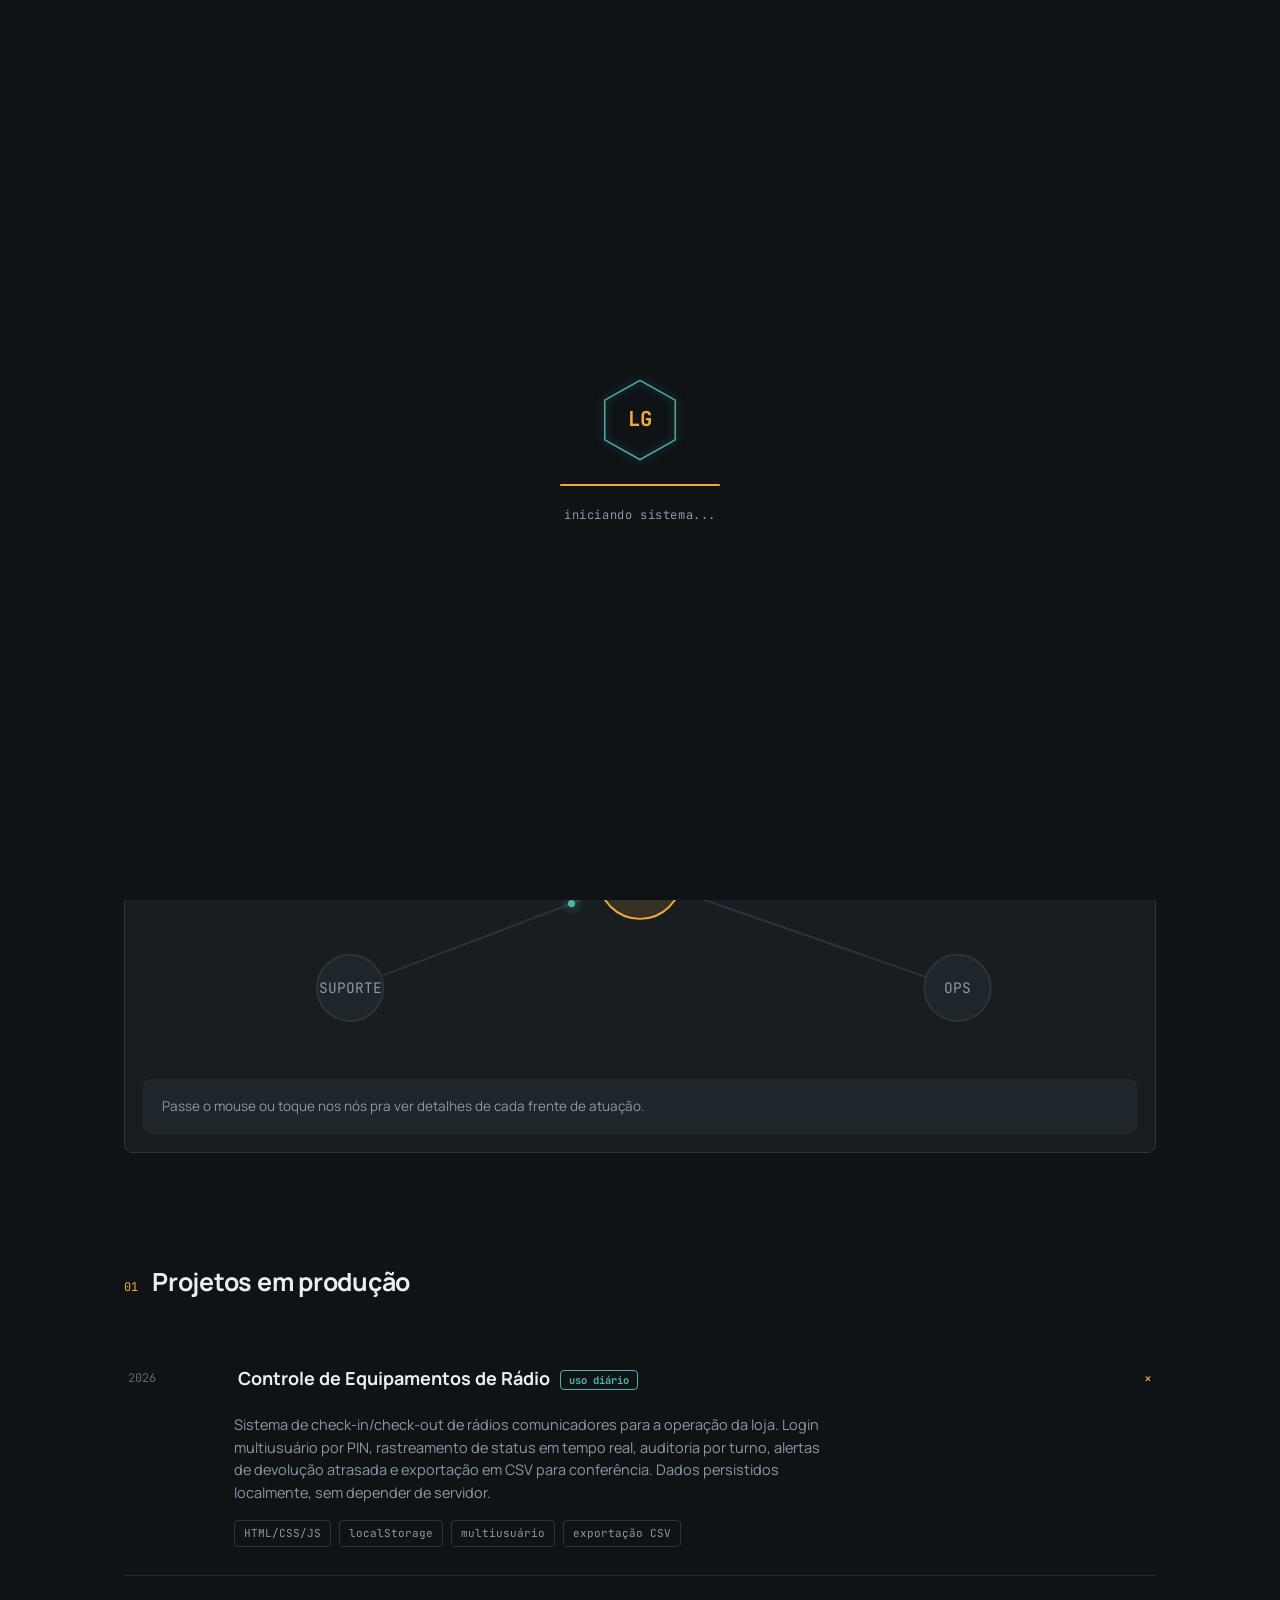
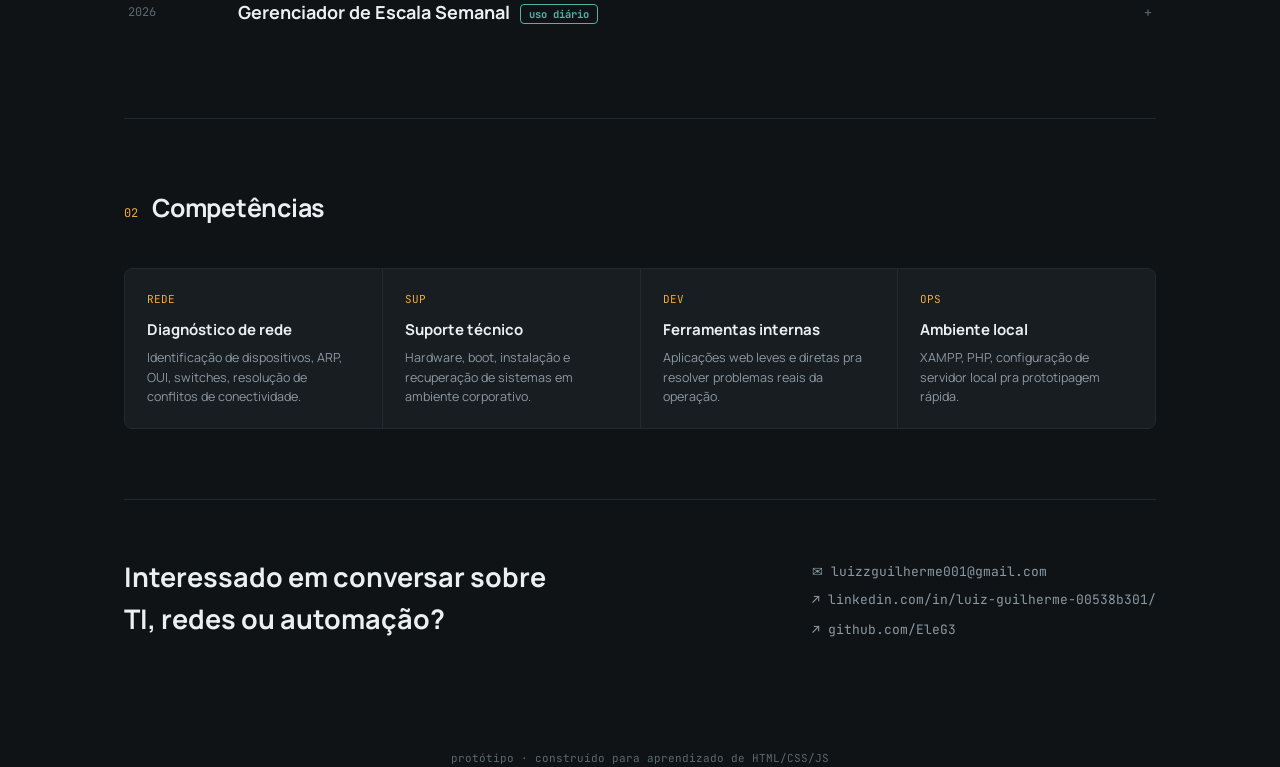
<file: index.html>
<!DOCTYPE html>
<html lang="pt-BR">
<head>
<meta charset="UTF-8">
<meta name="viewport" content="width=device-width, initial-scale=1.0">
<title>Luiz Guilherme — Infraestrutura & Ferramentas Internas</title>
<link rel="preconnect" href="https://fonts.googleapis.com">
<link href="https://fonts.googleapis.com/css2?family=JetBrains+Mono:wght@400;500;600;700&family=Manrope:wght@400;500;600;700;800&display=swap" rel="stylesheet">
<link rel="stylesheet" href="style.css">
</head>
<body>

<div class="splash" id="splash" role="status" aria-live="polite">
<svg class="splash-logo" viewBox="0 0 120 120" width="88" height="88">
  <polygon class="splash-hex" points="60,6 108,33 108,87 60,114 12,87 12,33"></polygon>
  <text class="splash-initials" x="60" y="68" text-anchor="middle">LG</text>
</svg>
<div class="splash-bar"><div class="splash-bar-fill"></div></div>
<div class="splash-label" id="splashLabel">iniciando sistema...</div>
</div>

<div class="bg-grid"></div>

<nav>
<div class="wrap nav-inner">
  <div class="logo"><span class="dot"></span> LUIZ GUILHERME · TI</div>
  <div class="navlinks" id="navlinks">
    <a href="#projetos">Projetos</a>
    <a href="#skills">Competências</a>
    <a href="#contato">Contato</a>
  </div>
  <button class="burger" id="burger" aria-label="Abrir menu" aria-expanded="false">
    <span></span><span></span><span></span>
  </button>
</div>
</nav>

<div class="wrap">

<header class="hero">
  <div class="eyebrow" id="typeline">&nbsp;<span class="type-cursor"></span></div>
  <h1>Resolvo problemas de infraestrutura e <span class="hl">construo as ferramentas</span> que a operação usa todo dia.</h1>
  <p class="hero-sub">
    Atuo na linha de frente do suporte técnico e desenvolvo aplicações internas simples e diretas —
    pensadas pra quem está no chão de loja, não pra impressionar em uma demo.
  </p>
  <div class="hero-actions">
    <a class="btn btn-primary" href="#projetos">Ver projetos →</a>
    <a class="btn btn-ghost" href="#contato">Falar comigo</a>
  </div>

  <div class="topo-wrap">
    <div class="topo-head">
      <span>topologia.svc — mapa de atuação</span>
      <span class="live"><span class="dot"></span><span id="uptime">uptime 00:00:00</span></span>
    </div>
    <div class="topo-body">
      <svg class="topo" viewBox="0 0 720 260" id="topoSvg">
        <!-- links drawn by JS -->
        <g id="topoLinks"></g>
        <g id="topoNodes"></g>
      </svg>
      <div class="topo-detail" id="topoDetail">
        <span>Passe o mouse ou toque nos nós pra ver detalhes de cada frente de atuação.</span>
      </div>
    </div>
  </div>
</header>

<section id="projetos">
  <div class="section-head reveal">
    <span class="section-num">01</span>
    <span class="section-title">Projetos em produção</span>
  </div>

  <div id="caseList"></div>
</section>

<section id="skills">
  <div class="section-head reveal">
    <span class="section-num">02</span>
    <span class="section-title">Competências</span>
  </div>
  <div class="skills-grid reveal">
    <div class="skill-card">
      <div class="n">REDE</div>
      <h4>Diagnóstico de rede</h4>
      <p>Identificação de dispositivos, ARP, OUI, switches, resolução de conflitos de conectividade.</p>
    </div>
    <div class="skill-card">
      <div class="n">SUP</div>
      <h4>Suporte técnico</h4>
      <p>Hardware, boot, instalação e recuperação de sistemas em ambiente corporativo.</p>
    </div>
    <div class="skill-card">
      <div class="n">DEV</div>
      <h4>Ferramentas internas</h4>
      <p>Aplicações web leves e diretas pra resolver problemas reais da operação.</p>
    </div>
    <div class="skill-card">
      <div class="n">OPS</div>
      <h4>Ambiente local</h4>
      <p>XAMPP, PHP, configuração de servidor local pra prototipagem rápida.</p>
    </div>
  </div>
</section>

<footer id="contato">
  <div class="contact-row reveal">
    <h2>Interessado em conversar sobre TI, redes ou automação?</h2>
    <div class="contact-links">
      <button class="clink" id="emailBtn" data-email="luizzguilherme001@gmail.com">✉ luizzguilherme001@gmail.com</button>
      <a class="clink" href="https://www.linkedin.com/in/luiz-guilherme-00538b301/" target="_blank" rel="noopener">↗ linkedin.com/in/luiz-guilherme-00538b301/</a>
      <a class="clink" href="https://github.com/EleG3" target="_blank" rel="noopener">↗ github.com/EleG3</a>
    </div>
  </div>
</footer>

<div class="foot-note">protótipo · construído para aprendizado de HTML/CSS/JS</div>
</div>

<script src="main.js"></script>

</body>
</html>
</file>
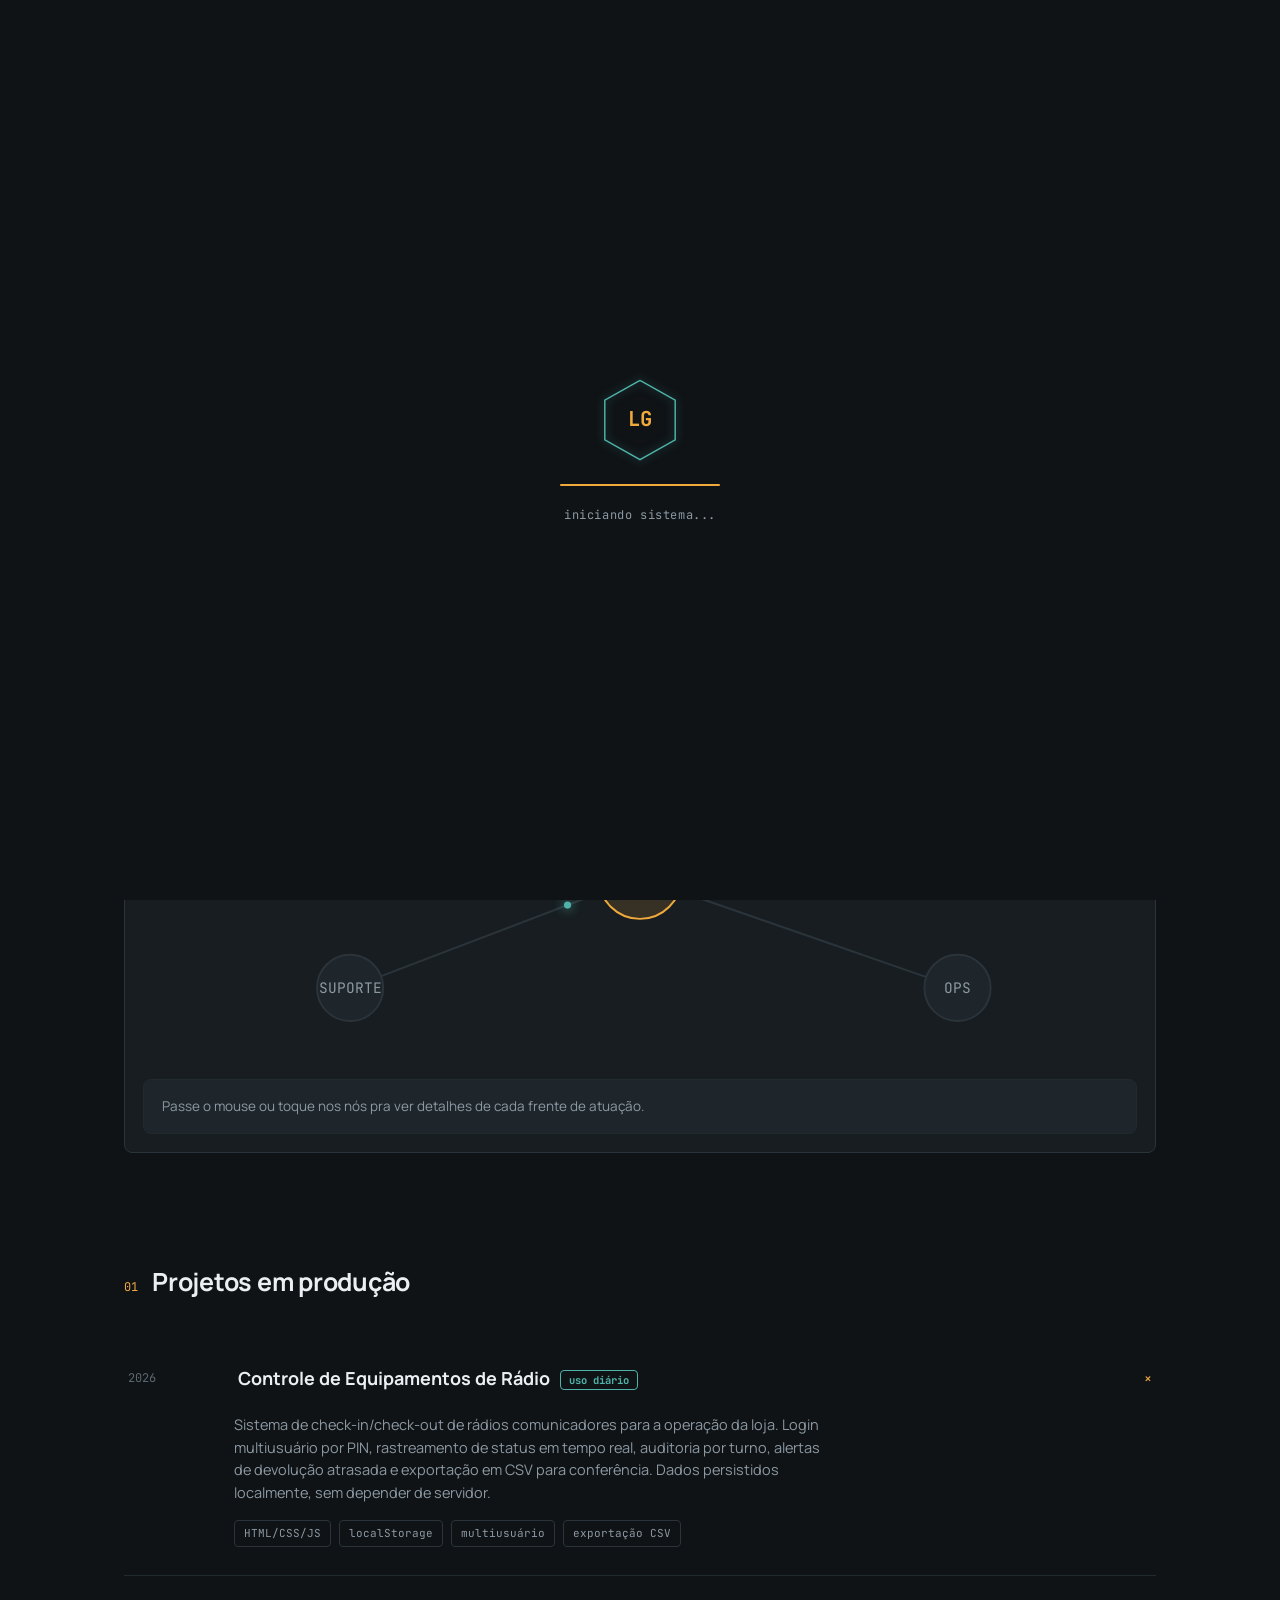
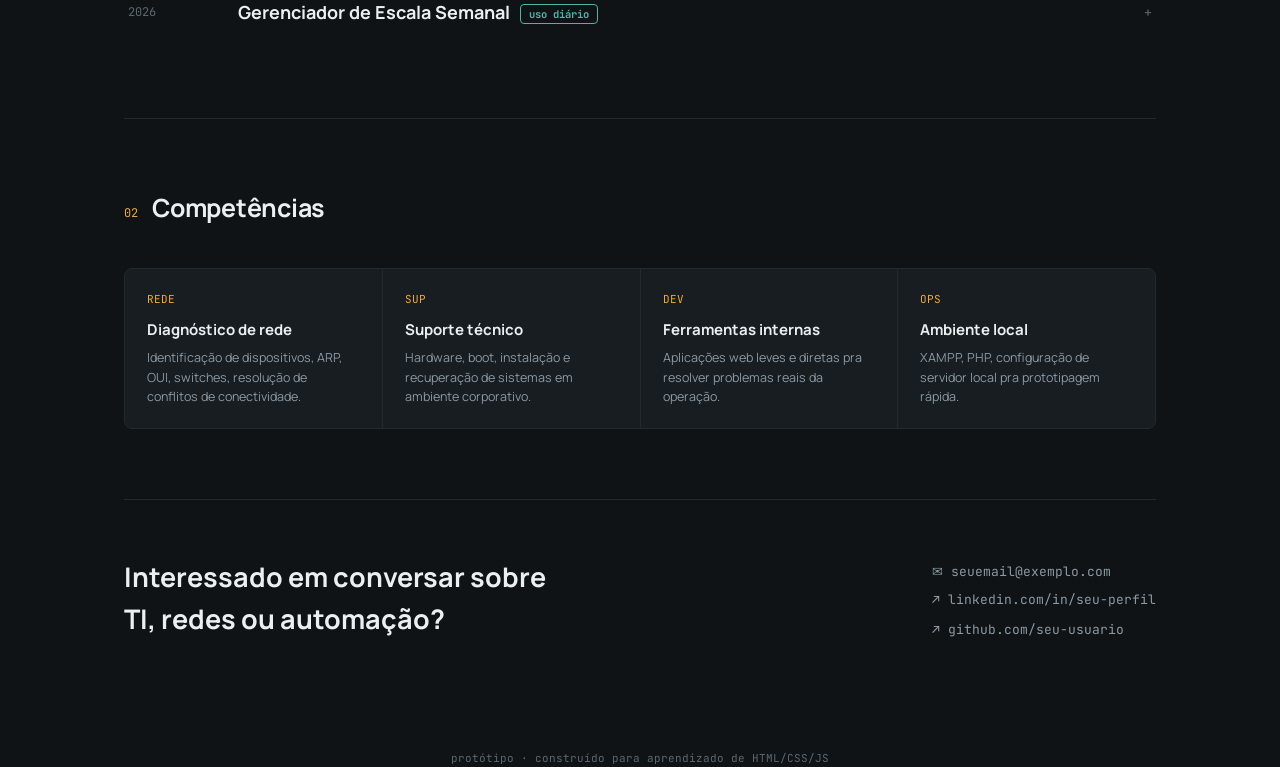
<file: portfolio-v2.html>
<!DOCTYPE html>
<html lang="pt-BR">
<head>
<meta charset="UTF-8">
<meta name="viewport" content="width=device-width, initial-scale=1.0">
<title>Luiz Guilherme — Infraestrutura & Ferramentas Internas</title>
<link rel="preconnect" href="https://fonts.googleapis.com">
<link href="https://fonts.googleapis.com/css2?family=JetBrains+Mono:wght@400;500;600;700&family=Manrope:wght@400;500;600;700;800&display=swap" rel="stylesheet">
<style>
  :root{
    --bg: #0F1316;
    --surface: #171D21;
    --surface-2: #1E262B;
    --border: #2A343A;
    --border-soft: #212A2F;
    --text: #EAEFF2;
    --text-muted: #8C99A3;
    --text-dim: #5C6870;
    --amber: #F2A93B;
    --teal: #4FB3A9;
    --teal-soft: rgba(79,179,169,0.14);
    --amber-soft: rgba(242,169,59,0.14);
    --radius: 8px;
    --mono: 'JetBrains Mono', monospace;
    --sans: 'Manrope', sans-serif;
    --ease: cubic-bezier(.25,.8,.25,1);
  }

  *{ box-sizing:border-box; margin:0; padding:0; }
  html{ scroll-behavior:smooth; }

  body{
    background: var(--bg);
    color: var(--text);
    font-family: var(--sans);
    line-height: 1.55;
    -webkit-font-smoothing: antialiased;
    overflow-x: hidden;
  }

  .bg-grid{
    position: fixed; inset:0;
    background-image:
      linear-gradient(var(--border-soft) 1px, transparent 1px),
      linear-gradient(90deg, var(--border-soft) 1px, transparent 1px);
    background-size: 44px 44px;
    opacity: 0.5;
    pointer-events: none;
    z-index: 0;
    mask-image: radial-gradient(ellipse 80% 60% at 50% 0%, black 40%, transparent 90%);
  }

  .wrap{ max-width: 1080px; margin: 0 auto; padding: 0 24px; position: relative; z-index: 1; }
  a{ color: inherit; }

  ::selection{ background: var(--amber); color: #0F1316; }

  /* ---------------- SPLASH / LOGO DE ABERTURA ---------------- */
  .splash{
    position: fixed; inset:0; z-index: 9999;
    background: var(--bg);
    display:flex; flex-direction:column; align-items:center; justify-content:center; gap:20px;
    transition: opacity .55s var(--ease), visibility .55s var(--ease);
  }
  .splash.hide{ opacity:0; visibility:hidden; pointer-events:none; }

  .splash-logo{ overflow: visible; }
  .splash-hex{
    fill:none; stroke: var(--teal); stroke-width: 2;
    stroke-dasharray: 332; stroke-dashoffset: 332;
    animation: draw-hex 1s var(--ease) forwards;
    filter: drop-shadow(0 0 6px rgba(79,179,169,0.5));
  }
  @keyframes draw-hex{ to{ stroke-dashoffset: 0; } }

  .splash-initials{
    font-family: var(--mono); font-size: 28px; font-weight: 700; fill: var(--amber);
    opacity: 0;
    animation: splash-fade .4s ease forwards .85s;
  }
  @keyframes splash-fade{ to{ opacity: 1; } }

  .splash-bar{ width: 160px; height: 2px; background: var(--border); border-radius: 2px; overflow: hidden; }
  .splash-bar-fill{
    height: 100%; width: 0%; background: var(--amber);
    animation: fill-bar 1.5s var(--ease) forwards;
  }
  @keyframes fill-bar{ to{ width: 100%; } }

  .splash-label{
    font-family: var(--mono); font-size: 12px; color: var(--text-muted); letter-spacing: 0.05em;
    transition: color .25s;
  }
  .splash-label.ready{ color: var(--teal); }

  .splash.reduced .splash-hex{ stroke-dashoffset: 0; }
  .splash.reduced .splash-initials{ opacity: 1; }
  .splash.reduced .splash-bar-fill{ width: 100%; }

  /* ---------------- NAV ---------------- */
  nav{
    position: sticky; top:0; z-index: 50;
    background: rgba(15,19,22,0.82);
    backdrop-filter: blur(10px);
    border-bottom: 1px solid var(--border-soft);
  }
  .nav-inner{
    display:flex; align-items:center; justify-content:space-between;
    padding: 18px 0;
  }
  .logo{
    font-family: var(--mono); font-weight: 700; font-size: 14px;
    display:flex; align-items:center; gap:10px;
  }
  .logo .dot{
    width:7px; height:7px; border-radius:50%;
    background: var(--amber); box-shadow: 0 0 8px var(--amber);
    animation: blink 2.4s ease-in-out infinite;
  }
  @keyframes blink{ 0%,100%{opacity:1} 50%{opacity:0.3} }

  .navlinks{ display:flex; gap:30px; font-size: 13px; font-family: var(--mono); color: var(--text-muted); }
  .navlinks a{ text-decoration:none; transition: color .15s; position:relative; }
  .navlinks a::after{
    content:""; position:absolute; left:0; bottom:-4px; width:0; height:1px;
    background: var(--amber); transition: width .2s var(--ease);
  }
  .navlinks a:hover{ color: var(--text); }
  .navlinks a:hover::after{ width:100%; }

  .burger{
    display:none; flex-direction:column; gap:4px; background:none; border:none; cursor:pointer; padding:8px;
  }
  .burger span{ width:20px; height:2px; background: var(--text); display:block; }

  /* ---------------- HERO ---------------- */
  header.hero{ padding: 68px 0 40px; }

  .eyebrow{
    font-family: var(--mono); font-size: 12px; color: var(--teal);
    letter-spacing: 0.08em; text-transform: uppercase;
    margin-bottom: 20px; display:flex; align-items:center; gap:10px;
    min-height: 16px;
  }
  .eyebrow::before{ content:""; width: 22px; height:1px; background: var(--teal); flex-shrink:0; }
  .type-cursor{
    display:inline-block; width:7px; height:13px; background: var(--teal);
    margin-left:2px; animation: caret 1s steps(1) infinite; vertical-align: -2px;
  }
  @keyframes caret{ 0%,49%{opacity:1} 50%,100%{opacity:0} }

  h1{
    font-size: clamp(30px, 5.6vw, 52px);
    font-weight: 800; letter-spacing: -0.02em; line-height: 1.1;
    max-width: 760px;
  }
  h1 .hl{ color: var(--amber); }

  .hero-sub{
    margin-top: 20px; max-width: 540px; color: var(--text-muted); font-size: clamp(14.5px, 1.6vw, 16px);
  }

  .hero-actions{ display:flex; gap:14px; margin-top: 30px; flex-wrap: wrap; }
  .btn{
    font-family: var(--mono); font-size: 13px; font-weight: 500;
    padding: 12px 20px; border-radius: var(--radius);
    text-decoration: none; border: 1px solid var(--border);
    transition: all .18s var(--ease); cursor:pointer; display:inline-block;
  }
  .btn-primary{ background: var(--amber); color: #14181c; border-color: var(--amber); }
  .btn-primary:hover{ background:#f7bb5c; transform: translateY(-1px); }
  .btn-ghost{ color: var(--text); background:transparent; }
  .btn-ghost:hover{ border-color: var(--teal); color: var(--teal); }

  /* ---------------- TOPOLOGY (signature element) ---------------- */
  .topo-wrap{
    margin-top: 60px;
    background: var(--surface);
    border: 1px solid var(--border);
    border-radius: var(--radius);
    overflow: hidden;
  }
  .topo-head{
    display:flex; align-items:center; justify-content:space-between;
    padding: 12px 18px; background: var(--surface-2);
    border-bottom: 1px solid var(--border);
    font-family: var(--mono); font-size: 11.5px; color: var(--text-muted);
  }
  .topo-head .live{ color: var(--teal); display:flex; align-items:center; gap:6px; }
  .topo-head .live .dot{ width:6px; height:6px; border-radius:50%; background: var(--teal); animation: blink 1.8s infinite; }
  #uptime{ color: var(--text-dim); }

  .topo-body{ padding: 30px 18px 18px; position: relative; }
  svg.topo{ width:100%; height:auto; display:block; }
  .topo-link{
    stroke: var(--border); stroke-width: 1.4; fill:none;
  }
  .topo-pulse{
    fill: var(--teal); filter: drop-shadow(0 0 4px var(--teal));
  }
  .topo-node{ cursor: pointer; }
  .topo-node circle.ring{
    fill: var(--surface-2); stroke: var(--border); stroke-width: 1.4;
    transition: stroke .2s, fill .2s;
  }
  .topo-node:hover circle.ring, .topo-node.active circle.ring{
    stroke: var(--amber); fill: var(--amber-soft);
  }
  .topo-node text{
    font-family: var(--mono); fill: var(--text-muted); font-size: 10.5px;
    text-anchor: middle; pointer-events:none; transition: fill .2s;
  }
  .topo-node:hover text, .topo-node.active text{ fill: var(--text); }
  .topo-node.center circle.ring{ fill: var(--amber-soft); stroke: var(--amber); }
  .topo-node.center text{ fill: var(--amber); font-weight: 700; }

  .topo-detail{
    margin-top: 22px; padding: 16px 18px;
    background: var(--surface-2); border: 1px solid var(--border-soft);
    border-radius: var(--radius);
    font-size: 13.5px; color: var(--text-muted);
    min-height: 46px;
    display:flex; align-items:center;
    transition: opacity .2s;
  }
  .topo-detail strong{ color: var(--text); margin-right: 8px; font-family: var(--mono); font-size: 12px; }

  /* ---------------- SECTIONS ---------------- */
  section{ padding: 70px 0; border-bottom: 1px solid var(--border-soft); }
  .section-head{ display:flex; align-items: baseline; gap: 14px; margin-bottom: 40px; }
  .section-num{ font-family: var(--mono); font-size: 12px; color: var(--amber); }
  .section-title{ font-size: clamp(21px,3vw,25px); font-weight: 700; letter-spacing: -0.01em; }

  .reveal{ opacity:0; transform: translateY(18px); transition: opacity .6s var(--ease), transform .6s var(--ease); }
  .reveal.in{ opacity:1; transform: translateY(0); }

  /* case studies — accordion */
  .case{
    border-top: 1px solid var(--border-soft);
  }
  .case:first-of-type{ border-top: none; }
  .case-trigger{
    width: 100%; background: none; border: none; color: inherit; text-align: left;
    display: grid; grid-template-columns: 90px 1fr 24px; gap: 20px; align-items:center;
    padding: 24px 4px; cursor: pointer; font-family: var(--sans);
  }
  .case-trigger:hover .case-title{ color: var(--amber); }
  .case-year{ font-family: var(--mono); font-size: 12px; color: var(--text-dim); }
  .case-title{ font-size: 18px; font-weight: 700; transition: color .15s; }
  .case-title .tag{
    display:inline-block; margin-left: 10px; padding: 2px 8px; vertical-align: middle;
    border: 1px solid var(--teal); color: var(--teal); border-radius: 4px; font-size: 10.5px; font-family: var(--mono);
  }
  .case-chevron{
    font-family: var(--mono); color: var(--text-dim); transition: transform .25s var(--ease);
    justify-self: end;
  }
  .case.open .case-chevron{ transform: rotate(45deg); color: var(--amber); }

  .case-panel{
    max-height: 0; overflow: hidden; transition: max-height .35s var(--ease);
  }
  .case-panel-inner{ padding: 0 4px 28px 110px; }
  .case-panel-inner p{ color: var(--text-muted); font-size: 14.5px; max-width: 600px; }
  .case-stack{ display:flex; gap: 8px; margin-top: 16px; flex-wrap: wrap; }
  .chip{
    font-family: var(--mono); font-size: 11px; color: var(--text-muted);
    border: 1px solid var(--border); padding: 4px 9px; border-radius: 4px;
  }

  /* skills */
  .skills-grid{
    display: grid;
    grid-template-columns: repeat(4, 1fr);
    gap: 1px; background: var(--border-soft);
    border: 1px solid var(--border-soft); border-radius: var(--radius); overflow: hidden;
  }
  .skill-card{ background: var(--surface); padding: 22px; transition: background .2s; }
  .skill-card:hover{ background: var(--surface-2); }
  .skill-card .n{ font-family: var(--mono); font-size: 11px; color: var(--amber); }
  .skill-card h4{ margin-top: 10px; font-size: 15px; }
  .skill-card p{ margin-top: 7px; font-size: 12.5px; color: var(--text-muted); }

  /* contact */
  footer{ padding: 56px 0 60px; }
  .contact-row{ display:flex; justify-content:space-between; align-items:flex-end; flex-wrap: wrap; gap: 28px; }
  .contact-row h2{ font-size: clamp(21px,3.4vw,27px); max-width: 440px; }
  .contact-links{ display:flex; flex-direction: column; gap: 10px; font-family: var(--mono); font-size: 13px; }
  .clink{ display:flex; align-items:center; gap:8px; text-decoration: none; color: var(--text-muted); transition: color .15s; background:none; border:none; cursor:pointer; font-family: var(--mono); font-size: 13px; padding:0; }
  .clink:hover{ color: var(--amber); }
  .copied{ color: var(--teal) !important; }
  .foot-note{ margin-top: 50px; font-family: var(--mono); font-size: 11px; color: var(--text-dim); text-align:center; }

  /* ---------------- RESPONSIVE ---------------- */
  @media (max-width: 860px){
    .skills-grid{ grid-template-columns: repeat(2, 1fr); }
  }

  @media (max-width: 720px){
    .navlinks{ display:none; }
    .burger{ display:flex; }
    .navlinks.mobile-open{
      display:flex; flex-direction:column; position:absolute; top:100%; left:0; right:0;
      background: var(--surface); border-bottom: 1px solid var(--border); padding: 16px 24px; gap:16px;
    }
    header.hero{ padding: 44px 0 30px; }
    .case-trigger{ grid-template-columns: 60px 1fr 20px; gap: 12px; padding: 20px 2px; }
    .case-panel-inner{ padding-left: 72px; }
    .case-title{ font-size: 16px; }
    .case-title .tag{ display:block; width: fit-content; margin: 6px 0 0; }
  }

  @media (max-width: 520px){
    .skills-grid{ grid-template-columns: 1fr 1fr; }
    .topo-body{ padding: 20px 10px 14px; }
    .case-panel-inner{ padding-left: 8px; }
    .case-trigger{ grid-template-columns: 1fr 20px; }
    .case-year{ display:none; }
    .hero-actions .btn{ flex:1; text-align:center; }
    .contact-row{ flex-direction: column; align-items:flex-start; }
  }

  :focus-visible{ outline: 2px solid var(--amber); outline-offset: 3px; }
  @media (prefers-reduced-motion: reduce){
    *{ animation: none !important; transition: none !important; }
    html{ scroll-behavior:auto; }
  }
</style>
</head>
<body>

<div class="splash" id="splash" role="status" aria-live="polite">
  <svg class="splash-logo" viewBox="0 0 120 120" width="88" height="88">
    <polygon class="splash-hex" points="60,6 108,33 108,87 60,114 12,87 12,33"></polygon>
    <text class="splash-initials" x="60" y="68" text-anchor="middle">LG</text>
  </svg>
  <div class="splash-bar"><div class="splash-bar-fill"></div></div>
  <div class="splash-label" id="splashLabel">iniciando sistema...</div>
</div>

<div class="bg-grid"></div>

<nav>
  <div class="wrap nav-inner">
    <div class="logo"><span class="dot"></span> LUIZ GUILHERME · TI</div>
    <div class="navlinks" id="navlinks">
      <a href="#projetos">Projetos</a>
      <a href="#skills">Competências</a>
      <a href="#contato">Contato</a>
    </div>
    <button class="burger" id="burger" aria-label="Abrir menu" aria-expanded="false">
      <span></span><span></span><span></span>
    </button>
  </div>
</nav>

<div class="wrap">

  <header class="hero">
    <div class="eyebrow" id="typeline">&nbsp;<span class="type-cursor"></span></div>
    <h1>Resolvo problemas de infraestrutura e <span class="hl">construo as ferramentas</span> que a operação usa todo dia.</h1>
    <p class="hero-sub">
      Atuo na linha de frente do suporte técnico e desenvolvo aplicações internas simples e diretas —
      pensadas pra quem está no chão de loja, não pra impressionar em uma demo.
    </p>
    <div class="hero-actions">
      <a class="btn btn-primary" href="#projetos">Ver projetos →</a>
      <a class="btn btn-ghost" href="#contato">Falar comigo</a>
    </div>

    <div class="topo-wrap">
      <div class="topo-head">
        <span>topologia.svc — mapa de atuação</span>
        <span class="live"><span class="dot"></span><span id="uptime">uptime 00:00:00</span></span>
      </div>
      <div class="topo-body">
        <svg class="topo" viewBox="0 0 720 260" id="topoSvg">
          <!-- links drawn by JS -->
          <g id="topoLinks"></g>
          <g id="topoNodes"></g>
        </svg>
        <div class="topo-detail" id="topoDetail">
          <span>Passe o mouse ou toque nos nós pra ver detalhes de cada frente de atuação.</span>
        </div>
      </div>
    </div>
  </header>

  <section id="projetos">
    <div class="section-head reveal">
      <span class="section-num">01</span>
      <span class="section-title">Projetos em produção</span>
    </div>

    <div id="caseList"></div>
  </section>

  <section id="skills">
    <div class="section-head reveal">
      <span class="section-num">02</span>
      <span class="section-title">Competências</span>
    </div>
    <div class="skills-grid reveal">
      <div class="skill-card">
        <div class="n">REDE</div>
        <h4>Diagnóstico de rede</h4>
        <p>Identificação de dispositivos, ARP, OUI, switches, resolução de conflitos de conectividade.</p>
      </div>
      <div class="skill-card">
        <div class="n">SUP</div>
        <h4>Suporte técnico</h4>
        <p>Hardware, boot, instalação e recuperação de sistemas em ambiente corporativo.</p>
      </div>
      <div class="skill-card">
        <div class="n">DEV</div>
        <h4>Ferramentas internas</h4>
        <p>Aplicações web leves e diretas pra resolver problemas reais da operação.</p>
      </div>
      <div class="skill-card">
        <div class="n">OPS</div>
        <h4>Ambiente local</h4>
        <p>XAMPP, PHP, configuração de servidor local pra prototipagem rápida.</p>
      </div>
    </div>
  </section>

  <footer id="contato">
    <div class="contact-row reveal">
      <h2>Interessado em conversar sobre TI, redes ou automação?</h2>
      <div class="contact-links">
        <button class="clink" id="emailBtn" data-email="seuemail@exemplo.com">✉ seuemail@exemplo.com</button>
        <a class="clink" href="#">↗ linkedin.com/in/seu-perfil</a>
        <a class="clink" href="#">↗ github.com/seu-usuario</a>
      </div>
    </div>
  </footer>

  <div class="foot-note">protótipo · construído para aprendizado de HTML/CSS/JS</div>
</div>

<script>
// ---------- Splash / logo de abertura ----------
const splash = document.getElementById('splash');
const splashLabel = document.getElementById('splashLabel');
const reducedMotion = window.matchMedia('(prefers-reduced-motion: reduce)').matches;

document.body.style.overflow = 'hidden';
if(reducedMotion){ splash.classList.add('reduced'); }

const bootDuration = reducedMotion ? 250 : 1700;
const holdDuration = reducedMotion ? 100 : 350;

setTimeout(()=>{
  splashLabel.textContent = 'sistema pronto';
  splashLabel.classList.add('ready');
}, bootDuration);

setTimeout(()=>{
  splash.classList.add('hide');
  splash.setAttribute('aria-hidden', 'true');
}, bootDuration + holdDuration);

function closeSplash(){
  if(splash.style.display === 'none') return;
  splash.style.display = 'none';
  document.body.style.overflow = '';
  initSite();
}
splash.addEventListener('transitionend', (e)=>{ if(e.propertyName === 'opacity') closeSplash(); });
// fallback caso a transição não dispare (ex: reduced motion)
setTimeout(closeSplash, bootDuration + holdDuration + 700);

// ---------- Terminal typing effect ----------
const typeline = document.getElementById('typeline');
const phrases = ["suporte técnico > TI operacional", "infraestrutura de rede > lojas Atacadão", "ferramentas internas > uso diário"];
let pIdx = 0, cIdx = 0, deleting = false;
function typeLoop(){
  const current = phrases[pIdx];
  if(!deleting){
    cIdx++;
    if(cIdx > current.length){ deleting = true; setTimeout(typeLoop, 1400); return; }
  } else {
    cIdx--;
    if(cIdx === 0){ deleting = false; pIdx = (pIdx+1) % phrases.length; }
  }
  typeline.innerHTML = current.slice(0, cIdx) + '<span class="type-cursor"></span>';
  setTimeout(typeLoop, deleting ? 30 : 55);
}

// ---------- Uptime counter ----------
function startUptime(){
  const start = Date.now();
  function pad(n){ return String(n).padStart(2,'0'); }
  setInterval(()=>{
    const s = Math.floor((Date.now()-start)/1000);
    const h = Math.floor(s/3600), m = Math.floor((s%3600)/60), sec = s%60;
    document.getElementById('uptime').textContent = `uptime ${pad(h)}:${pad(m)}:${pad(sec)}`;
  }, 1000);
}

// ---------- Dispara animações do site só depois da splash sumir ----------
function initSite(){
  typeLoop();
  startUptime();
}

// ---------- Topology diagram ----------
const nodes = [
  { id:'center', x:360, y:130, r:30, label:'VOCÊ', center:true,
    detail:'Ponto central de contato entre operação, rede e desenvolvimento interno.' },
  { id:'rede', x:150, y:60, r:24, label:'REDE',
    detail:'Diagnóstico de rede: ARP, OUI, switches Intelbras/Cisco, resolução de conectividade em lojas.' },
  { id:'sup', x:150, y:210, r:24, label:'SUPORTE',
    detail:'Suporte técnico direto: hardware, boot, instalação e recuperação de sistemas.' },
  { id:'dev', x:590, y:60, r:24, label:'DEV',
    detail:'Ferramentas internas em HTML/CSS/JS: controle de rádios, gestão de escalas.' },
  { id:'ops', x:590, y:210, r:24, label:'OPS',
    detail:'Ambiente local (XAMPP/PHP) e automações que dão suporte à operação do dia a dia.' },
];
const links = [ ['center','rede'], ['center','sup'], ['center','dev'], ['center','ops'] ];

const linkG = document.getElementById('topoLinks');
const nodeG = document.getElementById('topoNodes');
const byId = Object.fromEntries(nodes.map(n=>[n.id,n]));

links.forEach(([a,b], i)=>{
  const na = byId[a], nb = byId[b];
  const path = document.createElementNS('http://www.w3.org/2000/svg','path');
  const d = `M ${na.x} ${na.y} L ${nb.x} ${nb.y}`;
  path.setAttribute('d', d);
  path.setAttribute('class','topo-link');
  linkG.appendChild(path);

  // traveling pulse
  const pulse = document.createElementNS('http://www.w3.org/2000/svg','circle');
  pulse.setAttribute('r', 2.6);
  pulse.setAttribute('class','topo-pulse');
  const anim = document.createElementNS('http://www.w3.org/2000/svg','animateMotion');
  anim.setAttribute('dur', (3 + i*0.6) + 's');
  anim.setAttribute('repeatCount','indefinite');
  anim.setAttribute('path', d);
  anim.setAttribute('begin', (i*0.5)+'s');
  pulse.appendChild(anim);
  linkG.appendChild(pulse);
});

const detailBox = document.getElementById('topoDetail');
nodes.forEach(n=>{
  const g = document.createElementNS('http://www.w3.org/2000/svg','g');
  g.setAttribute('class', 'topo-node' + (n.center ? ' center' : ''));
  g.setAttribute('tabindex','0');
  g.innerHTML = `
    <circle class="ring" cx="${n.x}" cy="${n.y}" r="${n.r}"></circle>
    <text x="${n.x}" y="${n.y+4}">${n.label}</text>
  `;
  function activate(){
    document.querySelectorAll('.topo-node').forEach(el=>el.classList.remove('active'));
    g.classList.add('active');
    detailBox.innerHTML = `<strong>${n.label}</strong><span>${n.detail}</span>`;
  }
  g.addEventListener('mouseenter', activate);
  g.addEventListener('focus', activate);
  g.addEventListener('click', activate);
  nodeG.appendChild(g);
});

// ---------- Case studies (accordion) ----------
const cases = [
  {
    year: '2026', tag: 'uso diário',
    title: 'Controle de Equipamentos de Rádio',
    desc: 'Sistema de check-in/check-out de rádios comunicadores para a operação da loja. Login multiusuário por PIN, rastreamento de status em tempo real, auditoria por turno, alertas de devolução atrasada e exportação em CSV para conferência. Dados persistidos localmente, sem depender de servidor.',
    stack: ['HTML/CSS/JS','localStorage','multiusuário','exportação CSV']
  },
  {
    year: '2026', tag: 'uso diário',
    title: 'Gerenciador de Escala Semanal',
    desc: 'Ferramenta para montagem e conferência de escalas de trabalho, com verificação de intervalo mínimo de descanso conforme regras da CLT — evita erro manual e reduz risco de não conformidade na montagem da escala.',
    stack: ['HTML/CSS/JS','regras CLT','validação automática']
  }
];

const caseList = document.getElementById('caseList');
cases.forEach((c, i)=>{
  const el = document.createElement('div');
  el.className = 'case';
  el.innerHTML = `
    <button class="case-trigger" aria-expanded="false">
      <span class="case-year">${c.year}</span>
      <span class="case-title">${c.title}<span class="tag">${c.tag}</span></span>
      <span class="case-chevron">+</span>
    </button>
    <div class="case-panel">
      <div class="case-panel-inner">
        <p>${c.desc}</p>
        <div class="case-stack">${c.stack.map(s=>`<span class="chip">${s}</span>`).join('')}</div>
      </div>
    </div>
  `;
  caseList.appendChild(el);

  const trigger = el.querySelector('.case-trigger');
  const panel = el.querySelector('.case-panel');
  trigger.addEventListener('click', ()=>{
    const isOpen = el.classList.contains('open');
    document.querySelectorAll('.case').forEach(c2=>{
      c2.classList.remove('open');
      c2.querySelector('.case-panel').style.maxHeight = null;
      c2.querySelector('.case-trigger').setAttribute('aria-expanded','false');
    });
    if(!isOpen){
      el.classList.add('open');
      panel.style.maxHeight = panel.scrollHeight + 'px';
      trigger.setAttribute('aria-expanded','true');
    }
  });
  if(i===0){ trigger.click(); }
});

// ---------- Scroll reveal ----------
const revealEls = document.querySelectorAll('.reveal');
const io = new IntersectionObserver((entries)=>{
  entries.forEach(e=>{ if(e.isIntersecting){ e.target.classList.add('in'); io.unobserve(e.target); } });
}, { threshold: 0.15 });
revealEls.forEach(el=>io.observe(el));

// ---------- Mobile nav ----------
const burger = document.getElementById('burger');
const navlinks = document.getElementById('navlinks');
burger.addEventListener('click', ()=>{
  const open = navlinks.classList.toggle('mobile-open');
  burger.setAttribute('aria-expanded', open);
});
navlinks.querySelectorAll('a').forEach(a=>a.addEventListener('click', ()=>{
  navlinks.classList.remove('mobile-open');
}));

// ---------- Copy email ----------
const emailBtn = document.getElementById('emailBtn');
emailBtn.addEventListener('click', ()=>{
  navigator.clipboard?.writeText(emailBtn.dataset.email).catch(()=>{});
  const original = emailBtn.textContent;
  emailBtn.textContent = '✓ copiado!';
  emailBtn.classList.add('copied');
  setTimeout(()=>{ emailBtn.textContent = original; emailBtn.classList.remove('copied'); }, 1600);
});
</script>

</body>
</html>
</file>
<file: style.css>
:root{
  --bg: #0F1316;
  --surface: #171D21;
  --surface-2: #1E262B;
  --border: #2A343A;
  --border-soft: #212A2F;
  --text: #EAEFF2;
  --text-muted: #8C99A3;
  --text-dim: #5C6870;
  --amber: #F2A93B;
  --teal: #4FB3A9;
  --teal-soft: rgba(79,179,169,0.14);
  --amber-soft: rgba(242,169,59,0.14);
  --radius: 8px;
  --mono: 'JetBrains Mono', monospace;
  --sans: 'Manrope', sans-serif;
  --ease: cubic-bezier(.25,.8,.25,1);
}

*{ box-sizing:border-box; margin:0; padding:0; }
html{ scroll-behavior:smooth; }

body{
  background: var(--bg);
  color: var(--text);
  font-family: var(--sans);
  line-height: 1.55;
  -webkit-font-smoothing: antialiased;
  overflow-x: hidden;
}

.bg-grid{
  position: fixed; inset:0;
  background-image:
    linear-gradient(var(--border-soft) 1px, transparent 1px),
    linear-gradient(90deg, var(--border-soft) 1px, transparent 1px);
  background-size: 44px 44px;
  opacity: 0.5;
  pointer-events: none;
  z-index: 0;
  mask-image: radial-gradient(ellipse 80% 60% at 50% 0%, black 40%, transparent 90%);
}

.wrap{ max-width: 1080px; margin: 0 auto; padding: 0 24px; position: relative; z-index: 1; }
a{ color: inherit; }

::selection{ background: var(--amber); color: #0F1316; }

/* ---------------- SPLASH / LOGO DE ABERTURA ---------------- */
.splash{
  position: fixed; inset:0; z-index: 9999;
  background: var(--bg);
  display:flex; flex-direction:column; align-items:center; justify-content:center; gap:20px;
  transition: opacity .55s var(--ease), visibility .55s var(--ease);
}
.splash.hide{ opacity:0; visibility:hidden; pointer-events:none; }

.splash-logo{ overflow: visible; }
.splash-hex{
  fill:none; stroke: var(--teal); stroke-width: 2;
  stroke-dasharray: 332; stroke-dashoffset: 332;
  animation: draw-hex 1s var(--ease) forwards;
  filter: drop-shadow(0 0 6px rgba(79,179,169,0.5));
}
@keyframes draw-hex{ to{ stroke-dashoffset: 0; } }

.splash-initials{
  font-family: var(--mono); font-size: 28px; font-weight: 700; fill: var(--amber);
  opacity: 0;
  animation: splash-fade .4s ease forwards .85s;
}
@keyframes splash-fade{ to{ opacity: 1; } }

.splash-bar{ width: 160px; height: 2px; background: var(--border); border-radius: 2px; overflow: hidden; }
.splash-bar-fill{
  height: 100%; width: 0%; background: var(--amber);
  animation: fill-bar 1.5s var(--ease) forwards;
}
@keyframes fill-bar{ to{ width: 100%; } }

.splash-label{
  font-family: var(--mono); font-size: 12px; color: var(--text-muted); letter-spacing: 0.05em;
  transition: color .25s;
}
.splash-label.ready{ color: var(--teal); }

.splash.reduced .splash-hex{ stroke-dashoffset: 0; }
.splash.reduced .splash-initials{ opacity: 1; }
.splash.reduced .splash-bar-fill{ width: 100%; }

/* ---------------- NAV ---------------- */
nav{
  position: sticky; top:0; z-index: 50;
  background: rgba(15,19,22,0.82);
  backdrop-filter: blur(10px);
  border-bottom: 1px solid var(--border-soft);
}
.nav-inner{
  display:flex; align-items:center; justify-content:space-between;
  padding: 18px 0;
}
.logo{
  font-family: var(--mono); font-weight: 700; font-size: 14px;
  display:flex; align-items:center; gap:10px;
}
.logo .dot{
  width:7px; height:7px; border-radius:50%;
  background: var(--amber); box-shadow: 0 0 8px var(--amber);
  animation: blink 2.4s ease-in-out infinite;
}
@keyframes blink{ 0%,100%{opacity:1} 50%{opacity:0.3} }

.navlinks{ display:flex; gap:30px; font-size: 13px; font-family: var(--mono); color: var(--text-muted); }
.navlinks a{ text-decoration:none; transition: color .15s; position:relative; }
.navlinks a::after{
  content:""; position:absolute; left:0; bottom:-4px; width:0; height:1px;
  background: var(--amber); transition: width .2s var(--ease);
}
.navlinks a:hover{ color: var(--text); }
.navlinks a:hover::after{ width:100%; }

.burger{
  display:none; flex-direction:column; gap:4px; background:none; border:none; cursor:pointer; padding:8px;
}
.burger span{ width:20px; height:2px; background: var(--text); display:block; }

/* ---------------- HERO ---------------- */
header.hero{ padding: 68px 0 40px; }

.eyebrow{
  font-family: var(--mono); font-size: 12px; color: var(--teal);
  letter-spacing: 0.08em; text-transform: uppercase;
  margin-bottom: 20px; display:flex; align-items:center; gap:10px;
  min-height: 16px;
}
.eyebrow::before{ content:""; width: 22px; height:1px; background: var(--teal); flex-shrink:0; }
.type-cursor{
  display:inline-block; width:7px; height:13px; background: var(--teal);
  margin-left:2px; animation: caret 1s steps(1) infinite; vertical-align: -2px;
}
@keyframes caret{ 0%,49%{opacity:1} 50%,100%{opacity:0} }

h1{
  font-size: clamp(30px, 5.6vw, 52px);
  font-weight: 800; letter-spacing: -0.02em; line-height: 1.1;
  max-width: 760px;
}
h1 .hl{ color: var(--amber); }

.hero-sub{
  margin-top: 20px; max-width: 540px; color: var(--text-muted); font-size: clamp(14.5px, 1.6vw, 16px);
}

.hero-actions{ display:flex; gap:14px; margin-top: 30px; flex-wrap: wrap; }
.btn{
  font-family: var(--mono); font-size: 13px; font-weight: 500;
  padding: 12px 20px; border-radius: var(--radius);
  text-decoration: none; border: 1px solid var(--border);
  transition: all .18s var(--ease); cursor:pointer; display:inline-block;
}
.btn-primary{ background: var(--amber); color: #14181c; border-color: var(--amber); }
.btn-primary:hover{ background:#f7bb5c; transform: translateY(-1px); }
.btn-ghost{ color: var(--text); background:transparent; }
.btn-ghost:hover{ border-color: var(--teal); color: var(--teal); }

/* ---------------- TOPOLOGY (signature element) ---------------- */
.topo-wrap{
  margin-top: 60px;
  background: var(--surface);
  border: 1px solid var(--border);
  border-radius: var(--radius);
  overflow: hidden;
}
.topo-head{
  display:flex; align-items:center; justify-content:space-between;
  padding: 12px 18px; background: var(--surface-2);
  border-bottom: 1px solid var(--border);
  font-family: var(--mono); font-size: 11.5px; color: var(--text-muted);
}
.topo-head .live{ color: var(--teal); display:flex; align-items:center; gap:6px; }
.topo-head .live .dot{ width:6px; height:6px; border-radius:50%; background: var(--teal); animation: blink 1.8s infinite; }
#uptime{ color: var(--text-dim); }

.topo-body{ padding: 30px 18px 18px; position: relative; }
svg.topo{ width:100%; height:auto; display:block; }
.topo-link{
  stroke: var(--border); stroke-width: 1.4; fill:none;
}
.topo-pulse{
  fill: var(--teal); filter: drop-shadow(0 0 4px var(--teal));
}
.topo-node{ cursor: pointer; }
.topo-node circle.ring{
  fill: var(--surface-2); stroke: var(--border); stroke-width: 1.4;
  transition: stroke .2s, fill .2s;
}
.topo-node:hover circle.ring, .topo-node.active circle.ring{
  stroke: var(--amber); fill: var(--amber-soft);
}
.topo-node text{
  font-family: var(--mono); fill: var(--text-muted); font-size: 10.5px;
  text-anchor: middle; pointer-events:none; transition: fill .2s;
}
.topo-node:hover text, .topo-node.active text{ fill: var(--text); }
.topo-node.center circle.ring{ fill: var(--amber-soft); stroke: var(--amber); }
.topo-node.center text{ fill: var(--amber); font-weight: 700; }

.topo-detail{
  margin-top: 22px; padding: 16px 18px;
  background: var(--surface-2); border: 1px solid var(--border-soft);
  border-radius: var(--radius);
  font-size: 13.5px; color: var(--text-muted);
  min-height: 46px;
  display:flex; align-items:center;
  transition: opacity .2s;
}
.topo-detail strong{ color: var(--text); margin-right: 8px; font-family: var(--mono); font-size: 12px; }

/* ---------------- SECTIONS ---------------- */
section{ padding: 70px 0; border-bottom: 1px solid var(--border-soft); }
.section-head{ display:flex; align-items: baseline; gap: 14px; margin-bottom: 40px; }
.section-num{ font-family: var(--mono); font-size: 12px; color: var(--amber); }
.section-title{ font-size: clamp(21px,3vw,25px); font-weight: 700; letter-spacing: -0.01em; }

.reveal{ opacity:0; transform: translateY(18px); transition: opacity .6s var(--ease), transform .6s var(--ease); }
.reveal.in{ opacity:1; transform: translateY(0); }

/* case studies — accordion */
.case{
  border-top: 1px solid var(--border-soft);
}
.case:first-of-type{ border-top: none; }
.case-trigger{
  width: 100%; background: none; border: none; color: inherit; text-align: left;
  display: grid; grid-template-columns: 90px 1fr 24px; gap: 20px; align-items:center;
  padding: 24px 4px; cursor: pointer; font-family: var(--sans);
}
.case-trigger:hover .case-title{ color: var(--amber); }
.case-year{ font-family: var(--mono); font-size: 12px; color: var(--text-dim); }
.case-title{ font-size: 18px; font-weight: 700; transition: color .15s; }
.case-title .tag{
  display:inline-block; margin-left: 10px; padding: 2px 8px; vertical-align: middle;
  border: 1px solid var(--teal); color: var(--teal); border-radius: 4px; font-size: 10.5px; font-family: var(--mono);
}
.case-chevron{
  font-family: var(--mono); color: var(--text-dim); transition: transform .25s var(--ease);
  justify-self: end;
}
.case.open .case-chevron{ transform: rotate(45deg); color: var(--amber); }

.case-panel{
  max-height: 0; overflow: hidden; transition: max-height .35s var(--ease);
}
.case-panel-inner{ padding: 0 4px 28px 110px; }
.case-panel-inner p{ color: var(--text-muted); font-size: 14.5px; max-width: 600px; }
.case-stack{ display:flex; gap: 8px; margin-top: 16px; flex-wrap: wrap; }
.chip{
  font-family: var(--mono); font-size: 11px; color: var(--text-muted);
  border: 1px solid var(--border); padding: 4px 9px; border-radius: 4px;
}

/* skills */
.skills-grid{
  display: grid;
  grid-template-columns: repeat(4, 1fr);
  gap: 1px; background: var(--border-soft);
  border: 1px solid var(--border-soft); border-radius: var(--radius); overflow: hidden;
}
.skill-card{ background: var(--surface); padding: 22px; transition: background .2s; }
.skill-card:hover{ background: var(--surface-2); }
.skill-card .n{ font-family: var(--mono); font-size: 11px; color: var(--amber); }
.skill-card h4{ margin-top: 10px; font-size: 15px; }
.skill-card p{ margin-top: 7px; font-size: 12.5px; color: var(--text-muted); }

/* contact */
footer{ padding: 56px 0 60px; }
.contact-row{ display:flex; justify-content:space-between; align-items:flex-end; flex-wrap: wrap; gap: 28px; }
.contact-row h2{ font-size: clamp(21px,3.4vw,27px); max-width: 440px; }
.contact-links{ display:flex; flex-direction: column; gap: 10px; font-family: var(--mono); font-size: 13px; }
.clink{ display:flex; align-items:center; gap:8px; text-decoration: none; color: var(--text-muted); transition: color .15s; background:none; border:none; cursor:pointer; font-family: var(--mono); font-size: 13px; padding:0; }
.clink:hover{ color: var(--amber); }
.copied{ color: var(--teal) !important; }
.foot-note{ margin-top: 50px; font-family: var(--mono); font-size: 11px; color: var(--text-dim); text-align:center; }

/* ---------------- RESPONSIVE ---------------- */
@media (max-width: 860px){
  .skills-grid{ grid-template-columns: repeat(2, 1fr); }
}

@media (max-width: 720px){
  .navlinks{ display:none; }
  .burger{ display:flex; }
  .navlinks.mobile-open{
    display:flex; flex-direction:column; position:absolute; top:100%; left:0; right:0;
    background: var(--surface); border-bottom: 1px solid var(--border); padding: 16px 24px; gap:16px;
  }
  header.hero{ padding: 44px 0 30px; }
  .case-trigger{ grid-template-columns: 60px 1fr 20px; gap: 12px; padding: 20px 2px; }
  .case-panel-inner{ padding-left: 72px; }
  .case-title{ font-size: 16px; }
  .case-title .tag{ display:block; width: fit-content; margin: 6px 0 0; }
}

@media (max-width: 520px){
  .skills-grid{ grid-template-columns: 1fr 1fr; }
  .topo-body{ padding: 20px 10px 14px; }
  .case-panel-inner{ padding-left: 8px; }
  .case-trigger{ grid-template-columns: 1fr 20px; }
  .case-year{ display:none; }
  .hero-actions .btn{ flex:1; text-align:center; }
  .contact-row{ flex-direction: column; align-items:flex-start; }
}

:focus-visible{ outline: 2px solid var(--amber); outline-offset: 3px; }
@media (prefers-reduced-motion: reduce){
  *{ animation: none !important; transition: none !important; }
  html{ scroll-behavior:auto; }
}
</file>
